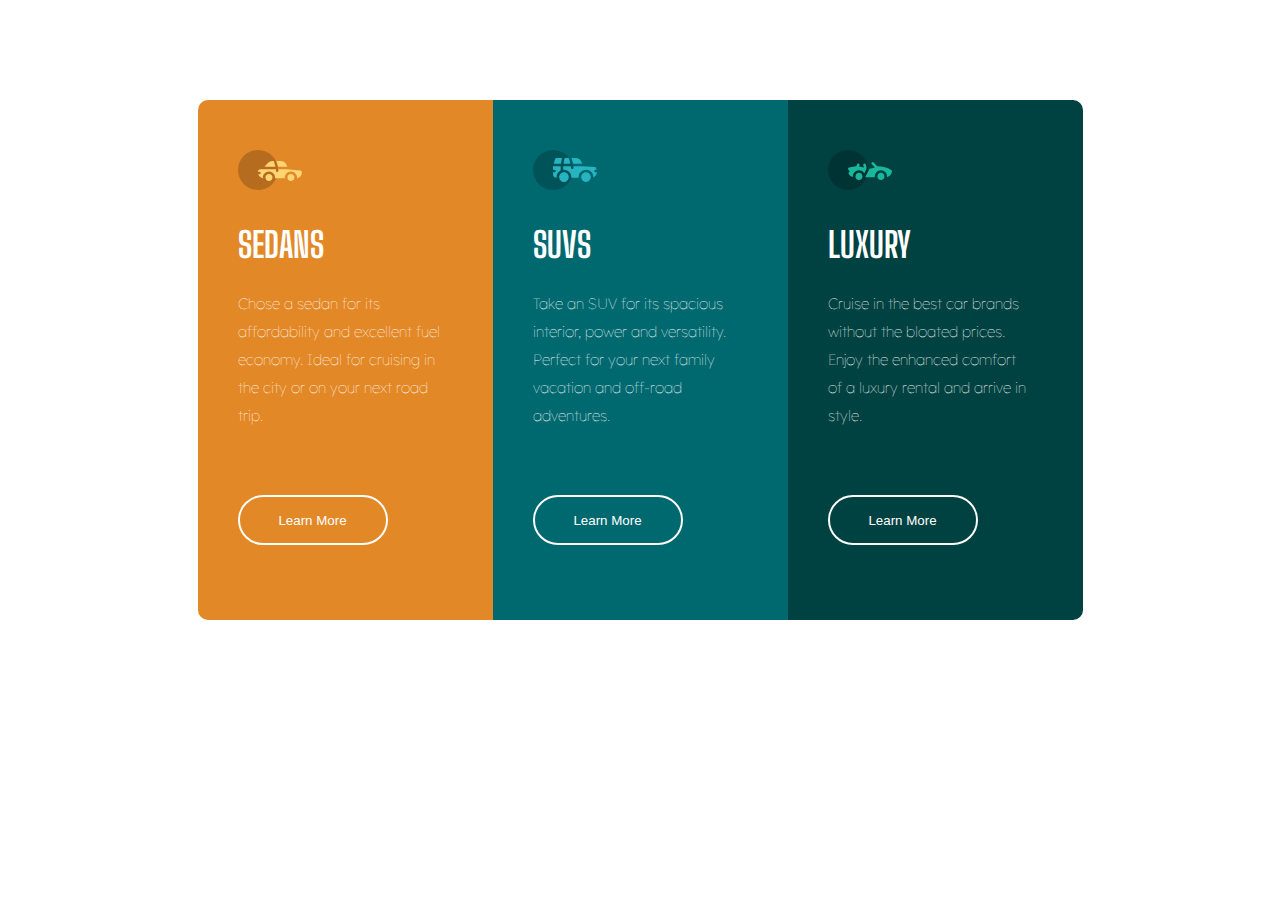
<file: index.html>
<!DOCTYPE html>
<html lang="en">
<head>
    <meta charset="UTF-8">
    <meta http-equiv="X-UA-Compatible" content="IE=edge">
    <meta name="viewport" content="width=device-width, initial-scale=1.0">
    <title>column card</title>
    <link rel="stylesheet" href="columncard.css">
</head>
<body>


    <div class="parent">

        <div class="container">

            <div class="icon">
                <img src="icon-sedans.svg" alt="icon">
            </div>
    
            <div class="sedans">
    
                <p class="header"> SEDANS </p>
                <p class="body"> Chose a sedan for its affordability
                    and excellent fuel economy. Ideal for cruising in the city
                    or on your next road trip.
                </p>
    
            </div>
    
            
    
            <button> Learn More </button>
    
    
        </div>

        <div class="containertwo">

            <div class="icon">
                <img src="icon-suvs.svg" alt="icon">
            </div>
    
            <div class="sedans">
    
                <p class="header"> SUVS </p>
                <p class="body"> Take an SUV for its spacious
                    interior, power and versatility. Perfect for 
                    your next family vacation and off-road adventures. 
                </p>
    
            </div>
    
            
    
            <button class="buttontwo"> Learn More </button>
    
    
        </div>

        <div class="containerthree">

            <div class="icon">
                <img src="icon-luxury.svg" alt="icon">
            </div>
    
            <div class="sedans">
    
                <p class="header"> LUXURY </p>
                <p class="body"> Cruise in the best car brands without 
                    the bloated prices. Enjoy the enhanced comfort of a 
                    luxury rental and arrive in style.
                </p>
    
            </div>
    
            
    
            <button class="buttonthree"> Learn More </button>
    
    
        </div>


    </div>
    
</body>
</html>
</file>
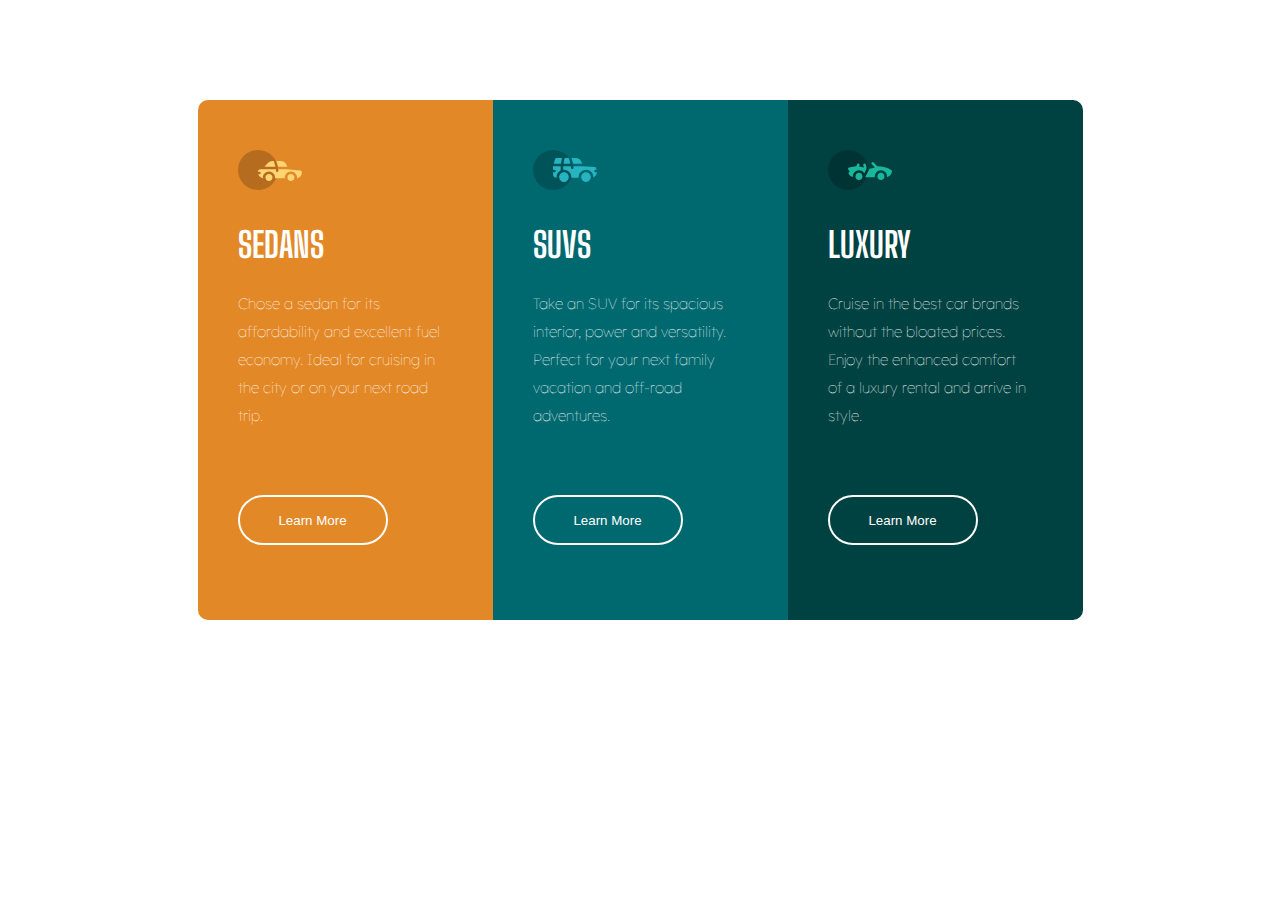
<file: columncard.html>
<!DOCTYPE html>
<html lang="en">
<head>
    <meta charset="UTF-8">
    <meta http-equiv="X-UA-Compatible" content="IE=edge">
    <meta name="viewport" content="width=device-width, initial-scale=1.0">
    <title>column card</title>
    <link rel="stylesheet" href="columncard.css">
</head>
<body>


    <div class="parent">

        <div class="container">

            <div class="icon">
                <img src="icon-sedans.svg" alt="icon">
            </div>
    
            <div class="sedans">
    
                <p class="header"> SEDANS </p>
                <p class="body"> Chose a sedan for its affordability
                    and excellent fuel economy. Ideal for cruising in the city
                    or on your next road trip.
                </p>
    
            </div>
    
            
    
            <button> Learn More </button>
    
    
        </div>

        <div class="containertwo">

            <div class="icon">
                <img src="icon-suvs.svg" alt="icon">
            </div>
    
            <div class="sedans">
    
                <p class="header"> SUVS </p>
                <p class="body"> Take an SUV for its spacious
                    interior, power and versatility. Perfect for 
                    your next family vacation and off-road adventures. 
                </p>
    
            </div>
    
            
    
            <button class="buttontwo"> Learn More </button>
    
    
        </div>

        <div class="containerthree">

            <div class="icon">
                <img src="icon-luxury.svg" alt="icon">
            </div>
    
            <div class="sedans">
    
                <p class="header"> LUXURY </p>
                <p class="body"> Cruise in the best car brands without 
                    the bloated prices. Enjoy the enhanced comfort of a 
                    luxury rental and arrive in style.
                </p>
    
            </div>
    
            
    
            <button class="buttonthree"> Learn More </button>
    
    
        </div>


    </div>
    
</body>
</html>
</file>
<file: columncard.css>
@import url('https://fonts.googleapis.com/css2?family=Lexend+Deca:wght@300;400;500;600;700;800;900&display=swap');
@import url('https://fonts.googleapis.com/css2?family=Big+Shoulders+Display:wght@200;300;400;500;600;700;800;900&display=swap');


body{
    margin: 0;
    padding: 0;
    background-color: hsla(0, 0%, 100%, 0.75);
    display:flex;
    justify-content: center;
    margin-top: 100px;
    font-size: 15px;
}

.parent{
    display: flex;
    flex-direction: row;
}
.container{
    width: 230px;
    height:auto;
    background-color: hsl(31, 77%, 52%);
    padding: 25px;
    color: white;
    padding-top: 50px;
    border-radius: 10px 0 0 10px;
    padding-left: 40px;
    margin-bottom: 20px;
}


.header{
    margin-top: 30px;
    font-family: 'Big Shoulders Display', cursive;
    font-weight: 700;
    font-size: 35px;

}


.body{
    line-height: 28px;
    width: 89%;
    margin-top: -10px;
    font-family: 'Lexend Deca', sans-serif;
    font-weight:100;

}


button{
    
    border: 2px solid white;
    width: 150px;
    height: 50px;
    border-radius: 25px;
    background-color: hsl(31, 77%, 52%);
    color: white;
    margin-top: 50px;
    margin-bottom: 50px;
    cursor: pointer;
    

}

.containertwo{
    width: 230px;
    height:auto;
    background-color: hsl(184, 100%, 22%);
    padding: 25px;
    color: white;
    padding-top: 50px;
    padding-left: 40px;
    margin-bottom: 20px;
}

.buttontwo{
    
    border: 2px solid white;
    width: 150px;
    height: 50px;
    border-radius: 25px;
    background-color: hsl(184, 100%, 22%);
    color: white;
    margin-top: 50px;

}

.containerthree{
    width: 230px;
    height:auto;
    border-radius: 0 10px 10px 0;
    background-color: hsl(179, 100%, 13%);
    padding: 25px;
    color: white;
    padding-top: 50px;
    padding-left: 40px;
    margin-bottom: 20px;
}

.buttonthree{
    
    border: 2px solid white;
    width: 150px;
    height: 50px;
    border-radius: 25px;
    background-color: hsl(179, 100%, 13%);
    color: white;
    margin-bottom: 50px;
}
</file>
